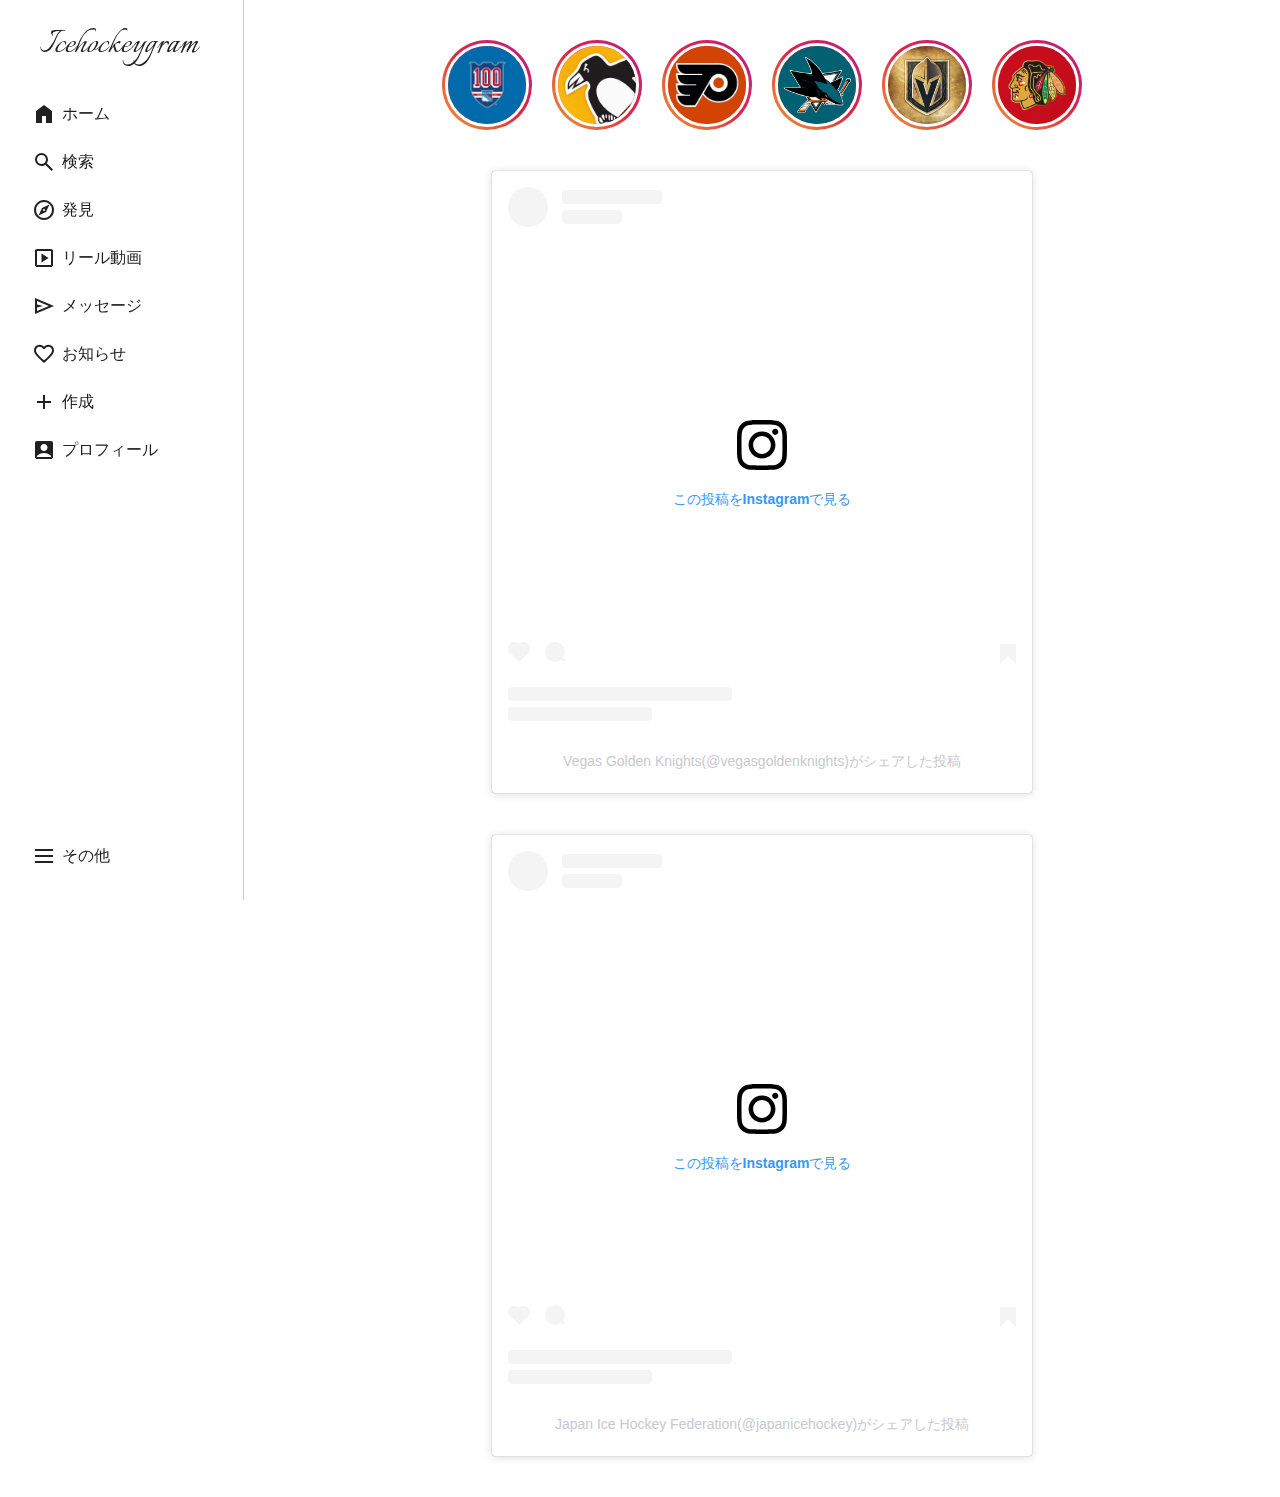
<file: custom/index.html>
<!DOCTYPE html>
<html lang="ja">
<head>
  <meta charset="UTF-8">
  <title>Icehockeygram</title>
  <!-- Google Fonts -->
  <link rel="preconnect" href="https://fonts.googleapis.com">
  <link rel="preconnect" href="https://fonts.gstatic.com" crossorigin>
  <!-- フォント -->
  <link rel="stylesheet" href="https://fonts.googleapis.com/css2?family=Italianno&display=swap">
  <!-- アイコン -->
  <link rel="stylesheet" href="https://fonts.googleapis.com/css2?family=Material+Symbols+Outlined:opsz,wght,FILL,GRAD@20..48,100..700,0..1,-50..200">
  <!-- CSS -->
  <link rel="stylesheet" href="css/style.css">
</head>
<body>
  <div class="wrapper">
    <aside class="sidebar">
      <h1 class="logo">
        <a href="#">Icehockeygram</a>
      </h1>

      <nav class="g-nav">
        <ul>
          <li>
            <a href="#">
              <span class="material-symbols-outlined fill">home</span>ホーム
            </a>
          </li>
          <li>
            <a href="#">
              <span class="material-symbols-outlined">search</span>検索
            </a>
          </li>
          <li>
            <a href="#">
              <span class="material-symbols-outlined">explore</span>発見
            </a>
          </li>
          <li>
            <a href="#">
              <span class="material-symbols-outlined">slideshow</span>リール動画
            </a>
          </li>
          <li>
            <a href="#">
              <span class="material-symbols-outlined">send</span>メッセージ
            </a>
          </li>
          <li>
            <a href="#">
              <span class="material-symbols-outlined">favorite</span>お知らせ
            </a>
          </li>
          <li>
            <a href="#">
              <span class="material-symbols-outlined">add</span>作成
            </a>
          </li>
          <li>
            <a href="#">
              <span class="material-symbols-outlined fill">account_box</span>プロフィール
            </a>
          </li>
        </ul>
      </nav>

      <nav class="sub-nav">
        <ul>
          <li>
            <a href="#">
              <span class="material-symbols-outlined">dehaze</span>その他
            </a>
          </li>
        </ul>
      </nav>
    </aside>

    <main>
      <ul class="story">
        <li>
          <a class="story-ring" href="#">
            <img class="story-image" src="../custom/img/nyrangerslogo.jpg" alt="User Icon">
          </a>
        </li>
        <li>
          <a class="story-ring" href="#">
            <img class="story-image" src="../custom/img/pittsburgh_penguins_logo_primary_19695837.png" alt="User Icon">
          </a>
        </li>
        <li>
          <a class="story-ring" href="#">
            <img class="story-image" src="../custom/img/Philadelphia-Flyers-logo.png" alt="User Icon">
          </a>
        </li>
        <li>
          <a class="story-ring" href="#">
            <img class="story-image" src="../custom/img/SanJoseSharksLogo.svg.png" alt="User Icon">
          </a>
        </li>
        <li>
          <a class="story-ring" href="#">
            <img class="story-image" src="../custom/img/Vegas-Golden-Knights-Logo.png" alt="User Icon">
          </a>
        </li>
        <li>
          <a class="story-ring" href="#">
            <img class="story-image" src="../custom/img/Chicago-Blackhawks-Logo-1957-1965.png" alt="User Icon">
          </a>
        </li>
      </ul>

      <article>
      
      <!-- インスタ埋め込み -->
       <blockquote class="instagram-media" data-instgrm-captioned data-instgrm-permalink="https://www.instagram.com/reel/DSZInkbDiCW/?utm_source=ig_embed&amp;utm_campaign=loading" data-instgrm-version="14" style=" background:#FFF; border:0; border-radius:3px; box-shadow:0 0 1px 0 rgba(0,0,0,0.5),0 1px 10px 0 rgba(0,0,0,0.15); margin: 1px; max-width:540px; min-width:326px; padding:0; width:99.375%; width:-webkit-calc(100% - 2px); width:calc(100% - 2px);"><div style="padding:16px;"> <a href="https://www.instagram.com/reel/DSZInkbDiCW/?utm_source=ig_embed&amp;utm_campaign=loading" style=" background:#FFFFFF; line-height:0; padding:0 0; text-align:center; text-decoration:none; width:100%;" target="_blank"> <div style=" display: flex; flex-direction: row; align-items: center;"> <div style="background-color: #F4F4F4; border-radius: 50%; flex-grow: 0; height: 40px; margin-right: 14px; width: 40px;"></div> <div style="display: flex; flex-direction: column; flex-grow: 1; justify-content: center;"> <div style=" background-color: #F4F4F4; border-radius: 4px; flex-grow: 0; height: 14px; margin-bottom: 6px; width: 100px;"></div> <div style=" background-color: #F4F4F4; border-radius: 4px; flex-grow: 0; height: 14px; width: 60px;"></div></div></div><div style="padding: 19% 0;"></div> <div style="display:block; height:50px; margin:0 auto 12px; width:50px;"><svg width="50px" height="50px" viewBox="0 0 60 60" version="1.1" xmlns="https://www.w3.org/2000/svg" xmlns:xlink="https://www.w3.org/1999/xlink"><g stroke="none" stroke-width="1" fill="none" fill-rule="evenodd"><g transform="translate(-511.000000, -20.000000)" fill="#000000"><g><path d="M556.869,30.41 C554.814,30.41 553.148,32.076 553.148,34.131 C553.148,36.186 554.814,37.852 556.869,37.852 C558.924,37.852 560.59,36.186 560.59,34.131 C560.59,32.076 558.924,30.41 556.869,30.41 M541,60.657 C535.114,60.657 530.342,55.887 530.342,50 C530.342,44.114 535.114,39.342 541,39.342 C546.887,39.342 551.658,44.114 551.658,50 C551.658,55.887 546.887,60.657 541,60.657 M541,33.886 C532.1,33.886 524.886,41.1 524.886,50 C524.886,58.899 532.1,66.113 541,66.113 C549.9,66.113 557.115,58.899 557.115,50 C557.115,41.1 549.9,33.886 541,33.886 M565.378,62.101 C565.244,65.022 564.756,66.606 564.346,67.663 C563.803,69.06 563.154,70.057 562.106,71.106 C561.058,72.155 560.06,72.803 558.662,73.347 C557.607,73.757 556.021,74.244 553.102,74.378 C549.944,74.521 548.997,74.552 541,74.552 C533.003,74.552 532.056,74.521 528.898,74.378 C525.979,74.244 524.393,73.757 523.338,73.347 C521.94,72.803 520.942,72.155 519.894,71.106 C518.846,70.057 518.197,69.06 517.654,67.663 C517.244,66.606 516.755,65.022 516.623,62.101 C516.479,58.943 516.448,57.996 516.448,50 C516.448,42.003 516.479,41.056 516.623,37.899 C516.755,34.978 517.244,33.391 517.654,32.338 C518.197,30.938 518.846,29.942 519.894,28.894 C520.942,27.846 521.94,27.196 523.338,26.654 C524.393,26.244 525.979,25.756 528.898,25.623 C532.057,25.479 533.004,25.448 541,25.448 C548.997,25.448 549.943,25.479 553.102,25.623 C556.021,25.756 557.607,26.244 558.662,26.654 C560.06,27.196 561.058,27.846 562.106,28.894 C563.154,29.942 563.803,30.938 564.346,32.338 C564.756,33.391 565.244,34.978 565.378,37.899 C565.522,41.056 565.552,42.003 565.552,50 C565.552,57.996 565.522,58.943 565.378,62.101 M570.82,37.631 C570.674,34.438 570.167,32.258 569.425,30.349 C568.659,28.377 567.633,26.702 565.965,25.035 C564.297,23.368 562.623,22.342 560.652,21.575 C558.743,20.834 556.562,20.326 553.369,20.18 C550.169,20.033 549.148,20 541,20 C532.853,20 531.831,20.033 528.631,20.18 C525.438,20.326 523.257,20.834 521.349,21.575 C519.376,22.342 517.703,23.368 516.035,25.035 C514.368,26.702 513.342,28.377 512.574,30.349 C511.834,32.258 511.326,34.438 511.181,37.631 C511.035,40.831 511,41.851 511,50 C511,58.147 511.035,59.17 511.181,62.369 C511.326,65.562 511.834,67.743 512.574,69.651 C513.342,71.625 514.368,73.296 516.035,74.965 C517.703,76.634 519.376,77.658 521.349,78.425 C523.257,79.167 525.438,79.673 528.631,79.82 C531.831,79.965 532.853,80.001 541,80.001 C549.148,80.001 550.169,79.965 553.369,79.82 C556.562,79.673 558.743,79.167 560.652,78.425 C562.623,77.658 564.297,76.634 565.965,74.965 C567.633,73.296 568.659,71.625 569.425,69.651 C570.167,67.743 570.674,65.562 570.82,62.369 C570.966,59.17 571,58.147 571,50 C571,41.851 570.966,40.831 570.82,37.631"></path></g></g></g></svg></div><div style="padding-top: 8px;"> <div style=" color:#3897f0; font-family:Arial,sans-serif; font-size:14px; font-style:normal; font-weight:550; line-height:18px;">この投稿をInstagramで見る</div></div><div style="padding: 12.5% 0;"></div> <div style="display: flex; flex-direction: row; margin-bottom: 14px; align-items: center;"><div> <div style="background-color: #F4F4F4; border-radius: 50%; height: 12.5px; width: 12.5px; transform: translateX(0px) translateY(7px);"></div> <div style="background-color: #F4F4F4; height: 12.5px; transform: rotate(-45deg) translateX(3px) translateY(1px); width: 12.5px; flex-grow: 0; margin-right: 14px; margin-left: 2px;"></div> <div style="background-color: #F4F4F4; border-radius: 50%; height: 12.5px; width: 12.5px; transform: translateX(9px) translateY(-18px);"></div></div><div style="margin-left: 8px;"> <div style=" background-color: #F4F4F4; border-radius: 50%; flex-grow: 0; height: 20px; width: 20px;"></div> <div style=" width: 0; height: 0; border-top: 2px solid transparent; border-left: 6px solid #f4f4f4; border-bottom: 2px solid transparent; transform: translateX(16px) translateY(-4px) rotate(30deg)"></div></div><div style="margin-left: auto;"> <div style=" width: 0px; border-top: 8px solid #F4F4F4; border-right: 8px solid transparent; transform: translateY(16px);"></div> <div style=" background-color: #F4F4F4; flex-grow: 0; height: 12px; width: 16px; transform: translateY(-4px);"></div> <div style=" width: 0; height: 0; border-top: 8px solid #F4F4F4; border-left: 8px solid transparent; transform: translateY(-4px) translateX(8px);"></div></div></div> <div style="display: flex; flex-direction: column; flex-grow: 1; justify-content: center; margin-bottom: 24px;"> <div style=" background-color: #F4F4F4; border-radius: 4px; flex-grow: 0; height: 14px; margin-bottom: 6px; width: 224px;"></div> <div style=" background-color: #F4F4F4; border-radius: 4px; flex-grow: 0; height: 14px; width: 144px;"></div></div></a><p style=" color:#c9c8cd; font-family:Arial,sans-serif; font-size:14px; line-height:17px; margin-bottom:0; margin-top:8px; overflow:hidden; padding:8px 0 7px; text-align:center; text-overflow:ellipsis; white-space:nowrap;"><a href="https://www.instagram.com/reel/DSZInkbDiCW/?utm_source=ig_embed&amp;utm_campaign=loading" style=" color:#c9c8cd; font-family:Arial,sans-serif; font-size:14px; font-style:normal; font-weight:normal; line-height:17px; text-decoration:none;" target="_blank">Vegas Golden Knights(@vegasgoldenknights)がシェアした投稿</a></p></div></blockquote>

       <blockquote class="instagram-media" data-instgrm-captioned data-instgrm-permalink="https://www.instagram.com/p/DSZbgd8kssi/?utm_source=ig_embed&amp;utm_campaign=loading" data-instgrm-version="14" style=" background:#FFF; border:0; border-radius:3px; box-shadow:0 0 1px 0 rgba(0,0,0,0.5),0 1px 10px 0 rgba(0,0,0,0.15); margin: 1px; max-width:540px; min-width:326px; padding:0; width:99.375%; width:-webkit-calc(100% - 2px); width:calc(100% - 2px);"><div style="padding:16px;"> <a href="https://www.instagram.com/p/DSZbgd8kssi/?utm_source=ig_embed&amp;utm_campaign=loading" style=" background:#FFFFFF; line-height:0; padding:0 0; text-align:center; text-decoration:none; width:100%;" target="_blank"> <div style=" display: flex; flex-direction: row; align-items: center;"> <div style="background-color: #F4F4F4; border-radius: 50%; flex-grow: 0; height: 40px; margin-right: 14px; width: 40px;"></div> <div style="display: flex; flex-direction: column; flex-grow: 1; justify-content: center;"> <div style=" background-color: #F4F4F4; border-radius: 4px; flex-grow: 0; height: 14px; margin-bottom: 6px; width: 100px;"></div> <div style=" background-color: #F4F4F4; border-radius: 4px; flex-grow: 0; height: 14px; width: 60px;"></div></div></div><div style="padding: 19% 0;"></div> <div style="display:block; height:50px; margin:0 auto 12px; width:50px;"><svg width="50px" height="50px" viewBox="0 0 60 60" version="1.1" xmlns="https://www.w3.org/2000/svg" xmlns:xlink="https://www.w3.org/1999/xlink"><g stroke="none" stroke-width="1" fill="none" fill-rule="evenodd"><g transform="translate(-511.000000, -20.000000)" fill="#000000"><g><path d="M556.869,30.41 C554.814,30.41 553.148,32.076 553.148,34.131 C553.148,36.186 554.814,37.852 556.869,37.852 C558.924,37.852 560.59,36.186 560.59,34.131 C560.59,32.076 558.924,30.41 556.869,30.41 M541,60.657 C535.114,60.657 530.342,55.887 530.342,50 C530.342,44.114 535.114,39.342 541,39.342 C546.887,39.342 551.658,44.114 551.658,50 C551.658,55.887 546.887,60.657 541,60.657 M541,33.886 C532.1,33.886 524.886,41.1 524.886,50 C524.886,58.899 532.1,66.113 541,66.113 C549.9,66.113 557.115,58.899 557.115,50 C557.115,41.1 549.9,33.886 541,33.886 M565.378,62.101 C565.244,65.022 564.756,66.606 564.346,67.663 C563.803,69.06 563.154,70.057 562.106,71.106 C561.058,72.155 560.06,72.803 558.662,73.347 C557.607,73.757 556.021,74.244 553.102,74.378 C549.944,74.521 548.997,74.552 541,74.552 C533.003,74.552 532.056,74.521 528.898,74.378 C525.979,74.244 524.393,73.757 523.338,73.347 C521.94,72.803 520.942,72.155 519.894,71.106 C518.846,70.057 518.197,69.06 517.654,67.663 C517.244,66.606 516.755,65.022 516.623,62.101 C516.479,58.943 516.448,57.996 516.448,50 C516.448,42.003 516.479,41.056 516.623,37.899 C516.755,34.978 517.244,33.391 517.654,32.338 C518.197,30.938 518.846,29.942 519.894,28.894 C520.942,27.846 521.94,27.196 523.338,26.654 C524.393,26.244 525.979,25.756 528.898,25.623 C532.057,25.479 533.004,25.448 541,25.448 C548.997,25.448 549.943,25.479 553.102,25.623 C556.021,25.756 557.607,26.244 558.662,26.654 C560.06,27.196 561.058,27.846 562.106,28.894 C563.154,29.942 563.803,30.938 564.346,32.338 C564.756,33.391 565.244,34.978 565.378,37.899 C565.522,41.056 565.552,42.003 565.552,50 C565.552,57.996 565.522,58.943 565.378,62.101 M570.82,37.631 C570.674,34.438 570.167,32.258 569.425,30.349 C568.659,28.377 567.633,26.702 565.965,25.035 C564.297,23.368 562.623,22.342 560.652,21.575 C558.743,20.834 556.562,20.326 553.369,20.18 C550.169,20.033 549.148,20 541,20 C532.853,20 531.831,20.033 528.631,20.18 C525.438,20.326 523.257,20.834 521.349,21.575 C519.376,22.342 517.703,23.368 516.035,25.035 C514.368,26.702 513.342,28.377 512.574,30.349 C511.834,32.258 511.326,34.438 511.181,37.631 C511.035,40.831 511,41.851 511,50 C511,58.147 511.035,59.17 511.181,62.369 C511.326,65.562 511.834,67.743 512.574,69.651 C513.342,71.625 514.368,73.296 516.035,74.965 C517.703,76.634 519.376,77.658 521.349,78.425 C523.257,79.167 525.438,79.673 528.631,79.82 C531.831,79.965 532.853,80.001 541,80.001 C549.148,80.001 550.169,79.965 553.369,79.82 C556.562,79.673 558.743,79.167 560.652,78.425 C562.623,77.658 564.297,76.634 565.965,74.965 C567.633,73.296 568.659,71.625 569.425,69.651 C570.167,67.743 570.674,65.562 570.82,62.369 C570.966,59.17 571,58.147 571,50 C571,41.851 570.966,40.831 570.82,37.631"></path></g></g></g></svg></div><div style="padding-top: 8px;"> <div style=" color:#3897f0; font-family:Arial,sans-serif; font-size:14px; font-style:normal; font-weight:550; line-height:18px;">この投稿をInstagramで見る</div></div><div style="padding: 12.5% 0;"></div> <div style="display: flex; flex-direction: row; margin-bottom: 14px; align-items: center;"><div> <div style="background-color: #F4F4F4; border-radius: 50%; height: 12.5px; width: 12.5px; transform: translateX(0px) translateY(7px);"></div> <div style="background-color: #F4F4F4; height: 12.5px; transform: rotate(-45deg) translateX(3px) translateY(1px); width: 12.5px; flex-grow: 0; margin-right: 14px; margin-left: 2px;"></div> <div style="background-color: #F4F4F4; border-radius: 50%; height: 12.5px; width: 12.5px; transform: translateX(9px) translateY(-18px);"></div></div><div style="margin-left: 8px;"> <div style=" background-color: #F4F4F4; border-radius: 50%; flex-grow: 0; height: 20px; width: 20px;"></div> <div style=" width: 0; height: 0; border-top: 2px solid transparent; border-left: 6px solid #f4f4f4; border-bottom: 2px solid transparent; transform: translateX(16px) translateY(-4px) rotate(30deg)"></div></div><div style="margin-left: auto;"> <div style=" width: 0px; border-top: 8px solid #F4F4F4; border-right: 8px solid transparent; transform: translateY(16px);"></div> <div style=" background-color: #F4F4F4; flex-grow: 0; height: 12px; width: 16px; transform: translateY(-4px);"></div> <div style=" width: 0; height: 0; border-top: 8px solid #F4F4F4; border-left: 8px solid transparent; transform: translateY(-4px) translateX(8px);"></div></div></div> <div style="display: flex; flex-direction: column; flex-grow: 1; justify-content: center; margin-bottom: 24px;"> <div style=" background-color: #F4F4F4; border-radius: 4px; flex-grow: 0; height: 14px; margin-bottom: 6px; width: 224px;"></div> <div style=" background-color: #F4F4F4; border-radius: 4px; flex-grow: 0; height: 14px; width: 144px;"></div></div></a><p style=" color:#c9c8cd; font-family:Arial,sans-serif; font-size:14px; line-height:17px; margin-bottom:0; margin-top:8px; overflow:hidden; padding:8px 0 7px; text-align:center; text-overflow:ellipsis; white-space:nowrap;"><a href="https://www.instagram.com/p/DSZbgd8kssi/?utm_source=ig_embed&amp;utm_campaign=loading" style=" color:#c9c8cd; font-family:Arial,sans-serif; font-size:14px; font-style:normal; font-weight:normal; line-height:17px; text-decoration:none;" target="_blank">Japan Ice Hockey Federation(@japanicehockey)がシェアした投稿</a></p></div></blockquote>

      </article>

    </main>
  </div><!-- /.wrapper -->

  <script async src="https://www.instagram.com/embed.js"></script>
</body>
</html>
</file>
<file: custom/css/style.css>
@charset "UTF-8";

* {
  box-sizing: border-box;
  margin: 0;
  padding: 0;
}

body {
  color: #212121
}

a {
  color: inherit;
  text-decoration: none;
}
a:hover {
  opacity: .8;
}

ul {
  list-style: none;
}

/***** アイコンフォント *****/
.material-symbols-outlined {
  font-variation-settings:
  'wght' 400,
  'GRAD' 0,
  'opsz' 24
}

.fill {
  font-variation-settings:
  'FILL' 1
}

/***** サイドバー *****/
.sidebar {
  position: fixed;
  top: 0;
  left: 0;
  height: 100vh;
  width: 244px;
  border-right: 1px solid #ccc;
  padding: 20px;
  display: flex;
  flex-direction: column;
}

/* ロゴ */
.logo {
  font-family: "Italianno", cursive;
  font-weight: 400;
  font-style: normal;
  font-size: 40px;
  padding-left: .5em;
  margin-bottom: .5em;
}

/* グロナビ・サブナビ共通 */
.g-nav a,
.sub-nav a {
  display: flex;
  align-items: center;
  gap: 6px;
  padding: 12px;
}

/* サブナビ */
.sub-nav {
  margin-top: auto;
}

/***** メインエリア *****/
main {
  margin-left: 244px;
  /* background: #f1f1f1; */
  padding: 40px 0;
}

/* ストーリー */
.story {
  display: flex;
  justify-content: center;
  align-items: center;
  gap: 20px;
  width: 640px;
  margin: 0 auto 40px;
}

.story-ring {
  width: 90px;
  height: 90px;
  display: flex;
  align-items: center;
  justify-content: center;
  border-radius: 50%;
  padding: 3px;
  background:
    linear-gradient(
      45deg,
      #f09433 0%,
      #e6683c 25%,
      #dc2743 50%,
      #cc2366 75%,
      #bc1888 100%
    );
}

.story-image {
  width: 100%;
  height: 100%;
  object-fit: cover;
  border-radius: 50%;
  border: 3px solid white;
}

/* 投稿画面 */
article {
  display: flex;
  flex-direction: column;
  align-items: center;
  gap: 40px;
}
</file>
